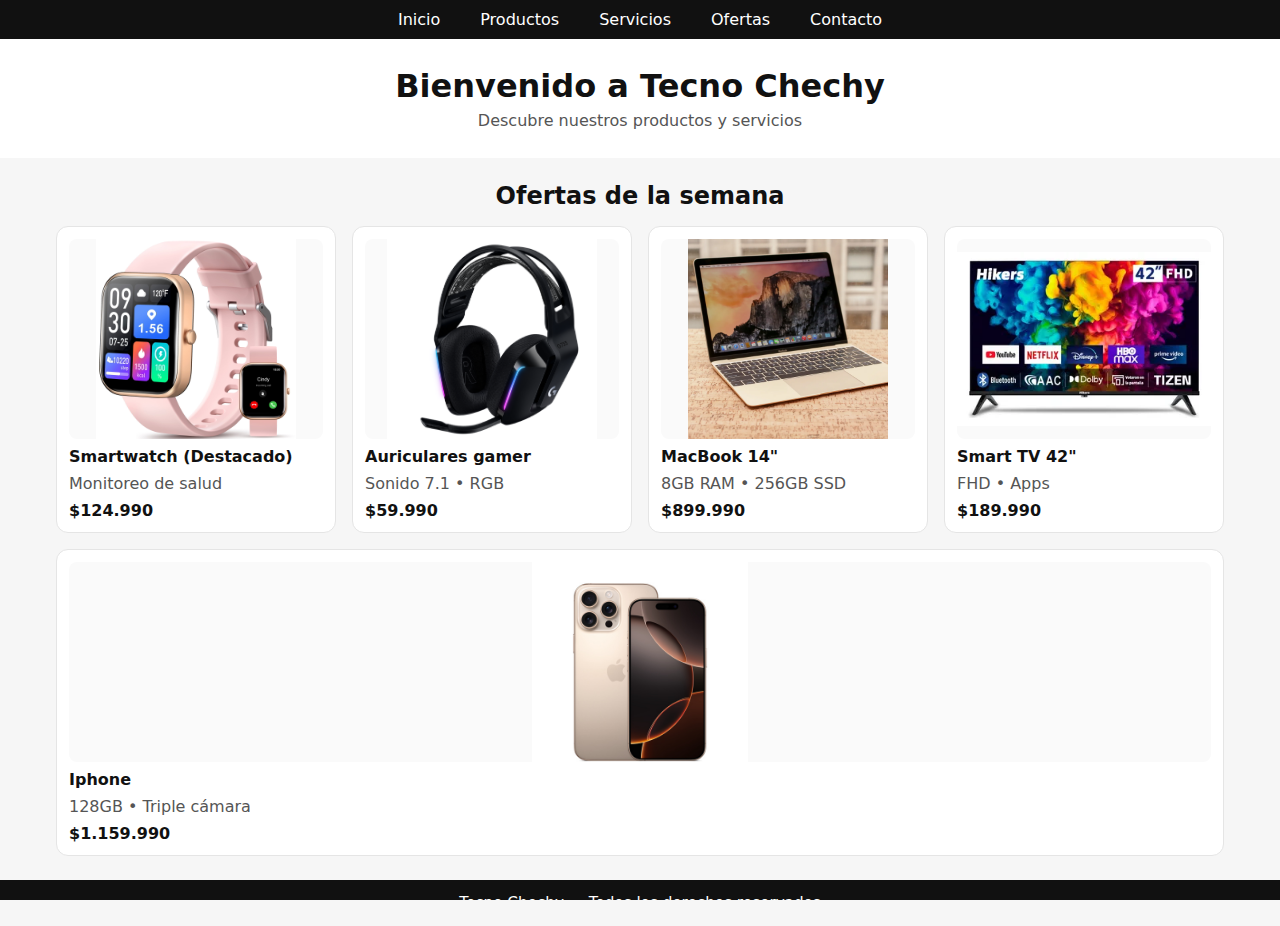
<file: index.html>
<!DOCTYPE html>
<html lang="es">
<head>
  <meta charset="UTF-8">
  <meta name="viewport" content="width=device-width, initial-scale=1.0">
  <title>Tecno Chechy</title>
  <link rel="stylesheet" href="styles.css">
</head>
<body>
  <!-- Navegación -->
  <header>
    <nav class="menu">
      <ul>
        <li><a href="index.html" class="activo">Inicio</a></li>
        <li><a href="productos.html">Productos</a></li>
        <li><a href="servicios.html">Servicios</a></li>
        <li><a href="ofertas.html">Ofertas</a></li>
        <li><a href="contacto.html">Contacto</a></li>
      </ul>
    </nav>
    <!-- Hero dentro del header -->
    <div class="hero">
      <h1>Bienvenido a Tecno Chechy</h1>
      <p>Descubre nuestros productos y servicios</p>
    </div>
  </header>

  <main>
    <!-- Sección de Ofertas -->
    <section class="galeria" id="ofertas">
      <h2>Ofertas de la semana</h2>

      <!-- Galería con grid -->
      <div class="imagenes" id="grid">
        <article class="card">
          <img src="imgs/audifono.png" alt="Auriculares gamer" />
          <h3>Auriculares gamer</h3>
          <p>Sonido 7.1 • RGB</p>
          <div class="precio">$59.990</div>
        </article>

        <article class="card destacado">
          <img src="imgs/smartwatch.jpg" alt="Smartwatch" />
          <h3>Smartwatch (Destacado)</h3>
          <p>Monitoreo de salud</p>
          <div class="precio">$124.990</div>
        </article>

        <article class="card">
          <img src="imgs/macbook.webp" alt="Notebook" />
          <h3>MacBook 14"</h3>
          <p>8GB RAM • 256GB SSD</p>
          <div class="precio">$899.990</div>
        </article>

        <article class="card">
          <img src="imgs/smartTv.webp" alt="Televisor" />
          <h3>Smart TV 42"</h3>
          <p>FHD • Apps</p>
          <div class="precio">$189.990</div>
        </article>

        <article class="card">
          <img src="imgs/iphone.jpeg" alt="Smartphone" />
          <h3>Iphone</h3>
          <p>128GB • Triple cámara</p>
          <div class="precio">$1.159.990</div>
        </article>
      </div>
    </section>
  </main>

  <footer class="site-footer">
    Tecno Chechy — Todos los derechos reservados
  </footer>
</body>
</html>
</file>
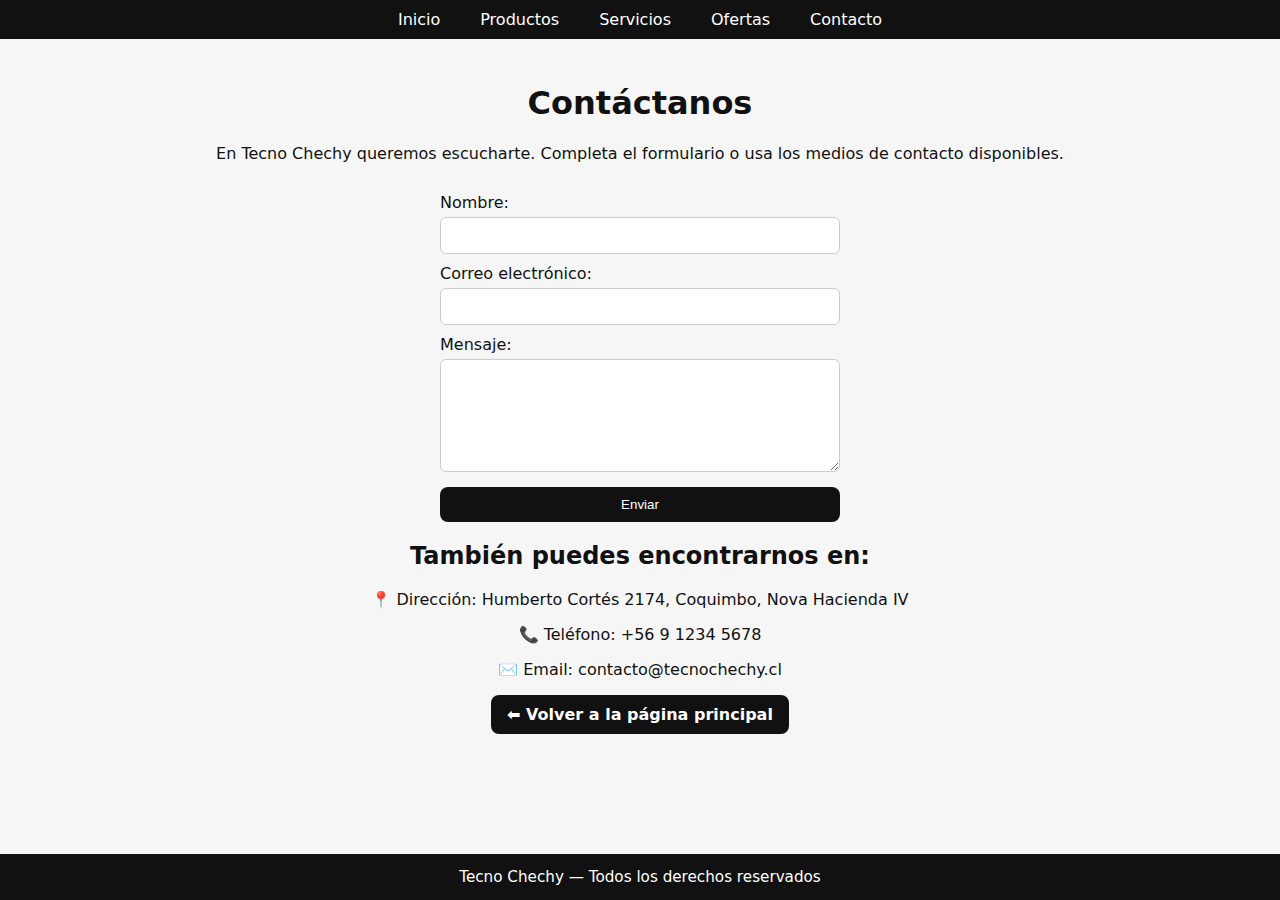
<file: contacto.html>
<!DOCTYPE html>
<html lang="es">
<head>
  <meta charset="UTF-8">
  <meta name="viewport" content="width=device-width, initial-scale=1.0">
  <title>Contacto</title>
  <link rel="stylesheet" href="styles.css">
</head>
<body>
  <!-- Menú de navegación -->
  <header>
    <nav class="menu">
      <ul>
        <li><a href="index.html">Inicio</a></li>
        <li><a href="productos.html">Productos</a></li>
        <li><a href="servicios.html">Servicios</a></li>
        <li><a href="ofertas.html">Ofertas</a></li>
        <li><a href="contacto.html">Contacto</a></li>
      </ul>
    </nav>
  </header>

  <!-- Contenido principal -->
  <main class="seccion">
    <h1>Contáctanos</h1>
    <p>En Tecno Chechy queremos escucharte. Completa el formulario o usa los medios de contacto disponibles.</p>

    <!-- Formulario de contacto -->
    <form class="form-contacto">
      <label for="nombre">Nombre:</label>
      <input type="text" id="nombre" name="nombre" required>

      <label for="correo">Correo electrónico:</label>
      <input type="email" id="correo" name="correo" required>

      <label for="mensaje">Mensaje:</label>
      <textarea id="mensaje" name="mensaje" rows="5" required></textarea>

      <button type="submit">Enviar</button>
    </form>

    <!-- Información adicional -->
    <section class="info-contacto">
      <h2>También puedes encontrarnos en:</h2>
      <p>📍 Dirección: Humberto Cortés 2174, Coquimbo, Nova Hacienda IV</p>
      <p>📞 Teléfono: +56 9 1234 5678</p>
      <p>✉️ Email: contacto@tecnochechy.cl</p>
    </section>

    <p><a href="index.html" class="btn-volver">⬅ Volver a la página principal</a></p>
  </main>

  <!-- Pie de página -->
  <footer class="site-footer">
    Tecno Chechy — Todos los derechos reservados
  </footer>
</body>
</html>
</file>
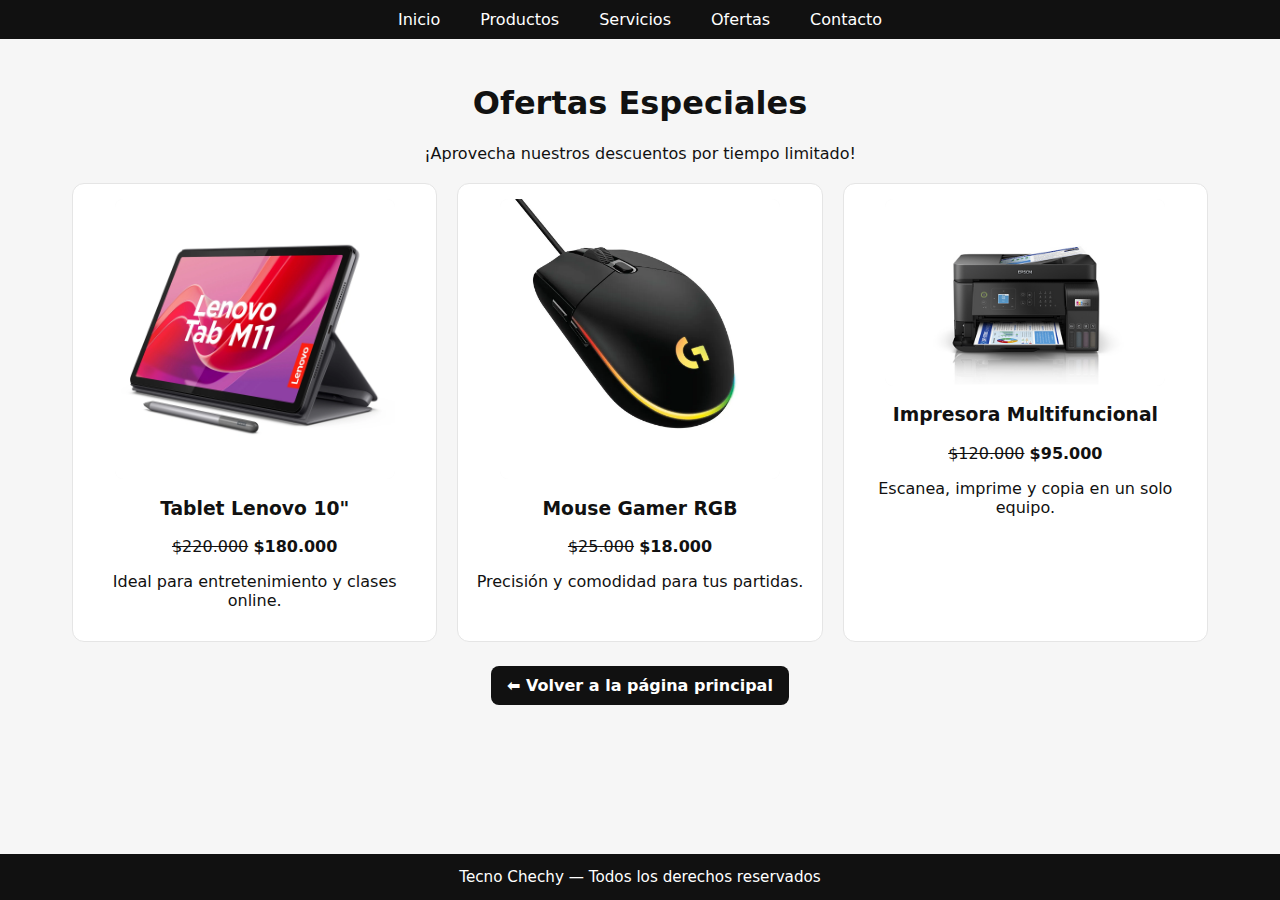
<file: ofertas.html>
<!DOCTYPE html>
<html lang="es">
<head>
  <meta charset="UTF-8">
  <meta name="viewport" content="width=device-width, initial-scale=1.0">
  <title>Ofertas</title>
  <link rel="stylesheet" href="styles.css">
</head>
<body>
  <!-- Menú -->
  <header>
    <nav class="menu">
      <ul>
        <li><a href="index.html">Inicio</a></li>
        <li><a href="productos.html">Productos</a></li>
        <li><a href="servicios.html">Servicios</a></li>
        <li><a href="ofertas.html">Ofertas</a></li>
        <li><a href="contacto.html">Contacto</a></li>
      </ul>
    </nav>
  </header>

  <!-- Contenido principal -->
  <main class="ofertas">
    <h1>Ofertas Especiales</h1>
    <p>¡Aprovecha nuestros descuentos por tiempo limitado!</p>

    <div class="ofertas-grid">
      <div class="oferta">
        <img src="imgs/tablet.webp" alt="Tablet">
        <h3>Tablet Lenovo 10"</h3>
        <p><del>$220.000</del> <strong>$180.000</strong></p>
        <p>Ideal para entretenimiento y clases online.</p>
      </div>
      <div class="oferta">
        <img src="imgs/mouse.webp" alt="Mouse Gamer">
        <h3>Mouse Gamer RGB</h3>
        <p><del>$25.000</del> <strong>$18.000</strong></p>
        <p>Precisión y comodidad para tus partidas.</p>
      </div>
      <div class="oferta">
        <img src="imgs/impresora.jpeg" alt="Impresora">
        <h3>Impresora Multifuncional</h3>
        <p><del>$120.000</del> <strong>$95.000</strong></p>
        <p>Escanea, imprime y copia en un solo equipo.</p>
      </div>
    </div>

    <p><a href="index.html" class="btn-volver">⬅ Volver a la página principal</a></p>
  </main>

  <!-- Footer -->
  <footer class="site-footer">
    Tecno Chechy — Todos los derechos reservados
  </footer>
</body>
</html>
</file>
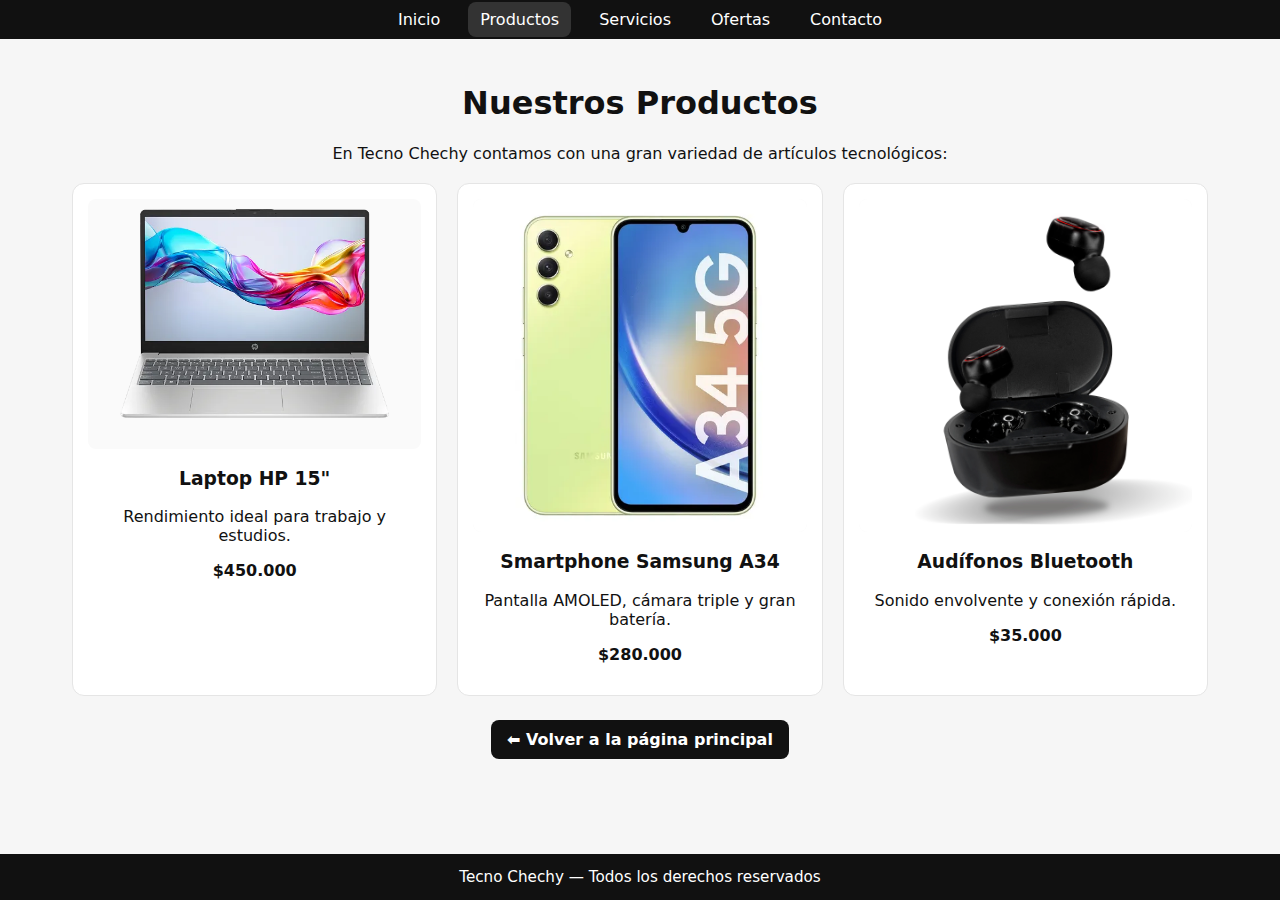
<file: productos.html>
<!DOCTYPE html>
<html lang="es">
<head>
  <meta charset="UTF-8" />
  <meta name="viewport" content="width=device-width, initial-scale=1" />
  <title>Productos</title>
  <link rel="stylesheet" href="styles.css" />
</head>
<body>
  <header>
    <nav class="menu" aria-label="Navegación principal">
      <ul>
        <li><a href="index.html">Inicio</a></li>
        <li><a href="productos.html" class="active">Productos</a></li>
        <li><a href="servicios.html">Servicios</a></li>
        <li><a href="ofertas.html">Ofertas</a></li>
        <li><a href="contacto.html">Contacto</a></li>
      </ul>
    </nav>
  </header>

  <main class="seccion">
    <h1>Nuestros Productos</h1>
    <p>En Tecno Chechy contamos con una gran variedad de artículos tecnológicos:</p>

    <div class="productos-grid">
      <div class="producto">
        <img src="imgs/hp15.webp" alt="Laptop HP 15 pulgadas" />
        <h3>Laptop HP 15"</h3>
        <p>Rendimiento ideal para trabajo y estudios.</p>
        <p><strong>$450.000</strong></p>
      </div>

      <div class="producto">
        <img src="imgs/samsung.webp" alt="Smartphone Samsung A34" />
        <h3>Smartphone Samsung A34</h3>
        <p>Pantalla AMOLED, cámara triple y gran batería.</p>
        <p><strong>$280.000</strong></p>
      </div>

      <div class="producto">
        <img src="imgs/audifonosbt.jpg" alt="Audífonos Bluetooth" />
        <h3>Audífonos Bluetooth</h3>
        <p>Sonido envolvente y conexión rápida.</p>
        <p><strong>$35.000</strong></p>
      </div>
    </div>

    <div class="actions">
      <a href="index.html" class="btn-volver">⬅ Volver a la página principal</a>
    </div>
  </main>

  <footer class="site-footer">
    Tecno Chechy — Todos los derechos reservados
  </footer>
</body>
</html>
</file>
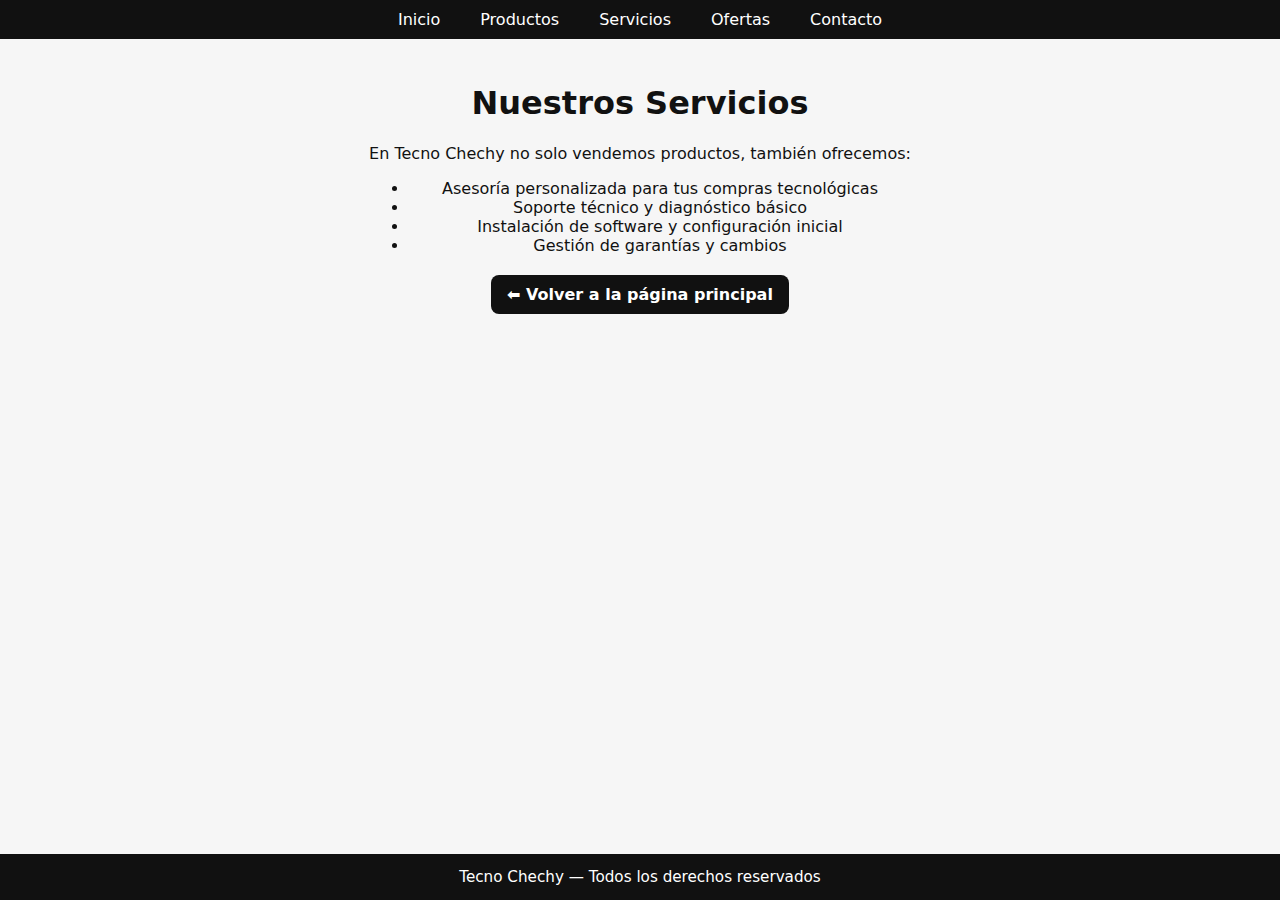
<file: servicios.html>
<!DOCTYPE html>
<html lang="es">
<head>
  <meta charset="UTF-8">
  <meta name="viewport" content="width=device-width, initial-scale=1.0">
  <title>Servicios</title>
  <link rel="stylesheet" href="styles.css">

</head>
<body>
  <!-- Reutilizamos el mismo menú -->
  <nav class="menu">
    <ul>
      <li><a href="index.html">Inicio</a></li>
      <li><a href="productos.html">Productos</a></li>
      <li><a href="servicios.html">Servicios</a></li>
      <li><a href="ofertas.html">Ofertas</a></li>
      <li><a href="contacto.html">Contacto</a></li>
    </ul>
  </nav>

  <main class="seccion">
    <h1>Nuestros Servicios</h1>
    <p>En Tecno Chechy no solo vendemos productos, también ofrecemos:</p>

    <ul class="lista-simple">
      <li>Asesoría personalizada para tus compras tecnológicas</li>
      <li>Soporte técnico y diagnóstico básico</li>
      <li>Instalación de software y configuración inicial</li>
      <li>Gestión de garantías y cambios</li>
    </ul>

    <p style="margin-top:20px;">
      <a href="index.html" class="btn-volver">⬅ Volver a la página principal</a>
    </p>
  </main>

  <footer class="site-footer">
    Tecno Chechy — Todos los derechos reservados
  </footer>
</body>
</html>
</file>
<file: styles.css>
/* ====== Reset + base ====== */
* { box-sizing: border-box; }
html, body { height: 100%; margin: 0; }
html { scroll-behavior: smooth; }
body {
  min-height: 100dvh;
  display: flex;
  flex-direction: column;
  font-family: system-ui, Arial, sans-serif;
  color: #111;
  background: #f6f6f6;
}

/* ====== Menú ====== */
header { background: white; }
nav.menu ul{
  display:flex;
  flex-wrap:wrap;
  justify-content:center;
  align-items:center;
  gap:8px 16px;
  list-style:none;
  padding:10px 16px;
  margin:0;
}
nav.menu a{
  color:#fff;
  text-decoration:none;
  padding:8px 12px;
  border-radius:8px;
}
nav.menu a:hover,
nav.menu a.active{ background:#333; }

/* ====== Secciones genéricas ====== */
main{ flex:1; }
.seccion{ max-width:1200px; margin:24px auto; padding:0 16px; text-align:center; }
.hero{ text-align:center; padding:28px 16px; }
.hero h1{ margin:0 0 6px; }
.hero p{ margin:0; color:#555; }

/* ====== Galería (Inicio) ====== */
.galeria{ padding:24px 16px; max-width:1200px; margin:0 auto; }
.galeria h2{ text-align:center; margin:0 0 16px; }

.imagenes{
  display:flex;
  flex-wrap:wrap;
  justify-content:center;
  align-content:start;
  gap:16px;
}

.card{
  flex:1 1 clamp(180px, 28vw, 260px);
  display:flex;
  flex-direction:column;
  gap:8px;
  border:1px solid #e5e5e5;
  border-radius:12px;
  padding:12px;
  background:#fff;
}
.card img{
  width:100%;
  height:clamp(140px, 18vw, 200px); /* 🔧 controla altura uniforme */
  object-fit:contain;
  border-radius:8px;
  background:#fafafa;
}
.card h3{ font-size:1rem; margin:0; }
.card p{ margin:0; color:#555; }
.card .precio{ margin-top:auto; font-weight:700; }
.destacado{ order:-1; }

/* ====== Páginas: Productos / Ofertas (grillas de cards simples) ====== */
.productos-grid, .ofertas-grid{
  display:grid;
  grid-template-columns:repeat(auto-fit, minmax(220px, 1fr));
  gap:20px;
  margin:20px auto 24px;
  max-width:1200px;
  padding:0 16px;
}
.producto, .oferta{
  background:#fff;
  border:1px solid #e5e5e5;
  border-radius:12px;
  padding:15px;
  text-align:center;
}
.producto img, .oferta img{
  max-width:100%;
  height:auto;
  display:block;
  border-radius:8px;
  margin:0 auto 10px;
  background:#fafafa;
}

/* ====== PÁGINA Ofertas: imágenes sueltas (si usas <main class="ofertas">) ====== */
.ofertas{
  max-width:1200px;
  margin:24px auto;
  padding:0 16px;
  text-align:center;
}
.ofertas img{
  width:100%;
  max-width:280px; /* 🔧 evita imágenes gigantes */
  height:auto;
  display:block;
  margin:0 auto 16px;
  border-radius:8px;
  object-fit:contain;
}

/* ====== Botón reutilizable ====== */
.actions{ text-align:center; margin:14px 0 30px; }
.btn-volver{
  display:inline-block;
  padding:10px 16px;
  background:#111;
  color:#fff;
  border-radius:8px;
  text-decoration:none;
  font-weight:600;
}
.btn-volver:hover{ background:#333; }

/* ====== Formulario de contacto ====== */
.form-contacto{
  display:flex;
  flex-direction:column;
  max-width:400px;
  margin:20px auto;
  text-align:left;
}
.form-contacto label{ margin:10px 0 5px; }
.form-contacto input, .form-contacto textarea{
  padding:8px;
  border:1px solid #ccc;
  border-radius:6px;
  font:inherit;
}
.form-contacto button{
  margin-top:15px;
  padding:10px 14px;
  border:0;
  border-radius:8px;
  background:#111;
  color:#fff;
  cursor:pointer;
}
.form-contacto button:hover{ background:#333; }

/* ====== Footer (sticky) ====== */
.site-footer{
  margin-top:auto;
  background:#111;
  color:#fff;
  text-align:center;
  padding:14px 16px;
  font-size:.95rem;
}

/* ====== Responsive ====== */
@media (max-width: 768px){
  nav.menu ul{ flex-direction:column; }
  .card{ flex-basis: clamp(220px, 80vw, 420px); }
}

/* fallback por si algún archivo no usa <header> */
nav.menu { background:#111; }


/* ==== Fix móvil: evitar desbordes y forzar 1 columna ==== */
img, svg { max-width: 100%; height: auto; }

/* Si alguna caja se pasa por 1px, prevenimos scroll lateral */
html, body { overflow-x: hidden; }

/* Productos / Ofertas: 1 columna en pantallas pequeñas */
@media (max-width: 600px) {
  .productos-grid,
  .ofertas-grid {
    grid-template-columns: 1fr;   /* ← una sola columna */
    gap: 16px;
    padding: 0 12px;              /* menos padding lateral */
  }

  .producto,
  .oferta {
    padding: 12px;
  }
}

/* Galería del inicio: tarjetas a 100% en móviles chicos */
@media (max-width: 480px) {
  .imagenes { gap: 12px; }
  .card { flex: 1 1 100%; }       /* ← cada card ocupa todo el ancho */
  .card img {
    height: 160px;                /* altura controlada en móvil */
  }
}

/* Botón volver: que nunca se salga */
@media (max-width: 480px) {
  .btn-volver { display: inline-block; max-width: 100%; }
  .actions { padding: 0 12px; }
}
</file>
